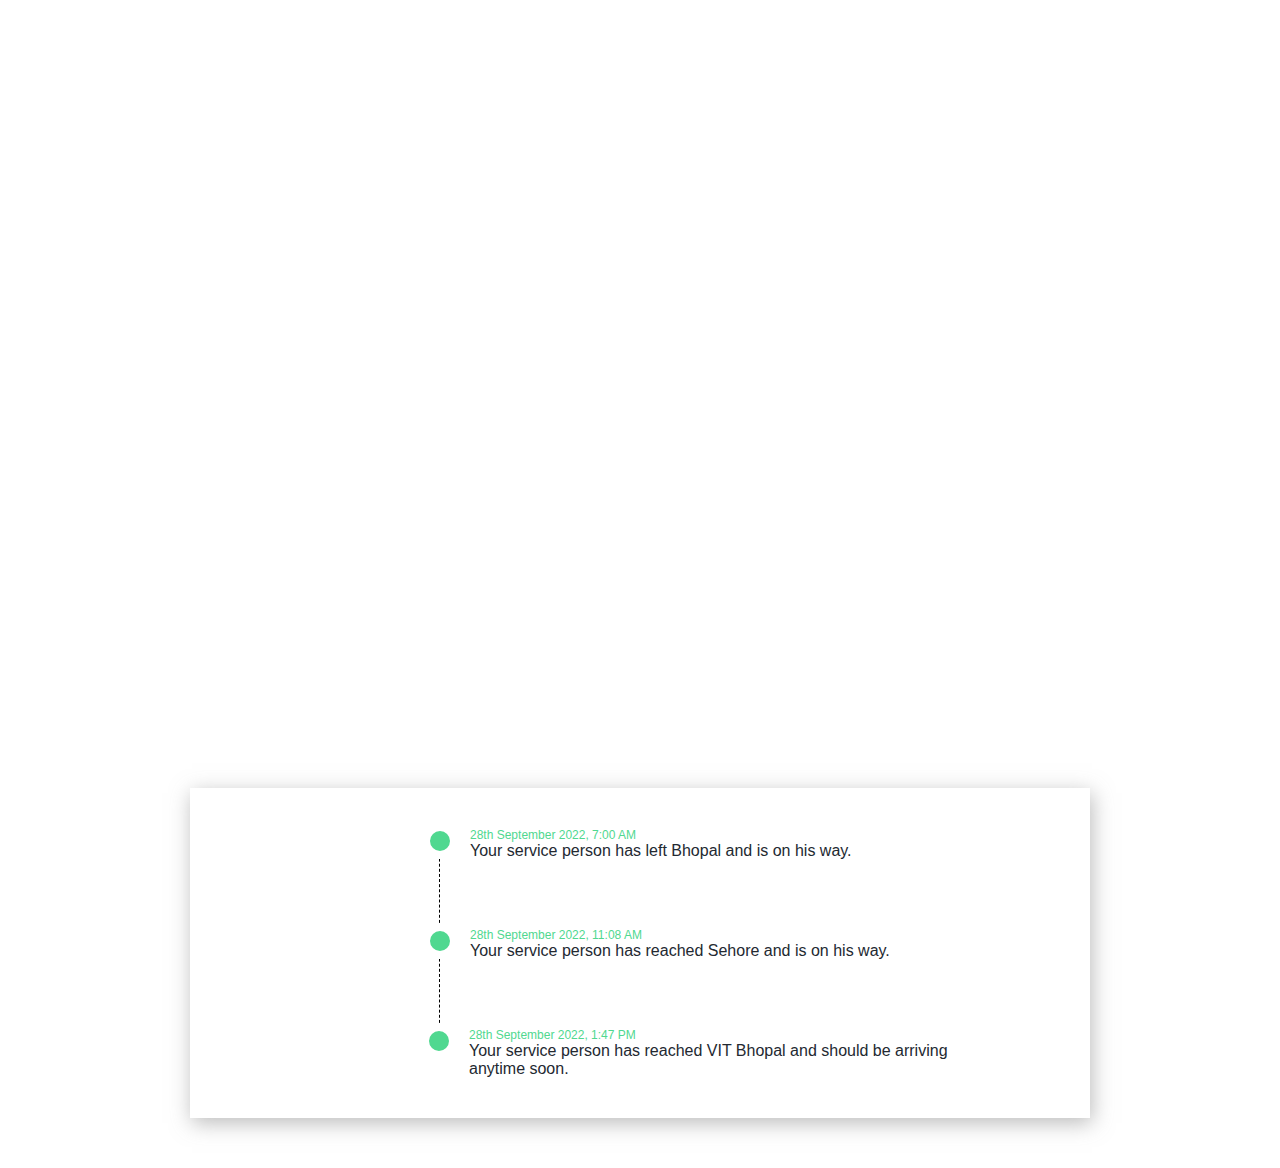
<file: track.html>
<!DOCTYPE html>
<html lang="en">
<head>
    <meta charset="UTF-8">
    <meta http-equiv="X-UA-Compatible" content="IE=edge">
    <meta name="viewport" content="width=device-width, initial-scale=1.0">
    <title>Tracker</title>
</head>
<link rel="stylesheet" href="css/styles.css">

<!-- embedded map starts here -->
<iframe class="map" src="https://www.google.com/maps/embed?pb=!1m28!1m12!1m3!1d117403.04464108497!2d76.90414411269087!3d23.139334880326263!2m3!1f0!2f0!3f0!3m2!1i1024!2i768!4f13.1!4m13!3e6!4m5!1s0x397cf36a4bac0fb9%3A0xce6c687b989469e1!2ssehore!3m2!1d23.2032399!2d77.0844044!4m5!1s0x397ce9ceaaaaaaab%3A0xa224b6b82b421f83!2svit%20bhopal!3m2!1d23.0774434!2d76.8512959!5e0!3m2!1sen!2sin!4v1664036182139!5m2!1sen!2sin" width="80%" height="650" style="border:0;" allowfullscreen="" loading="lazy" referrerpolicy="no-referrer-when-downgrade"></iframe>
<!-- embedded map ends here -->

<!-- vertical timeline starts here 
<div class="timeline">
    <div class="container left">
        <div class="date">01 Dec</div>
        <i class="icon fa fa-home"></i>
        <div class="content">
            <h2> lorem ipsum do re mi sa</h2>
            <p>
                Lorem ipsum....
            </p>
        </div>
    </div>
    <div class="container right">
        <div class="date">05 Dec</div>
        <i class="icon fa fa-home"></i>
        <div class="content">
            <h2> lorem ipsum do re mi sa</h2>
            <p>
                Lorem ipsum....
            </p>
        </div>
    </div>
    <div class="container left">
        <div class="date">10 Dec</div>
        <i class="icon fa fa-home"></i>
        <div class="content">
            <h2> lorem ipsum do re mi sa</h2>
            <p>
                Lorem ipsum....
            </p>
        </div>
    </div>
    <div class="container right">
        <div class="date">15 Dec</div>
        <i class="icon fa fa-home"></i>
        <div class="content">
            <h2> lorem ipsum do re mi sa</h2>
            <p>
                Lorem ipsum....
            </p>
        </div>
    </div>
    <div class="container right">
        <div class="date">20 Dec</div>
        <i class="icon fa fa-home"></i>
        <div class="content">
            <h2> lorem ipsum do re mi sa</h2>
            <p>
                Lorem ipsum....
            </p>
        </div>
    </div>
    <div class="container right">
        <div class="date">25 Dec</div>
        <i class="icon fa fa-home"></i>
        <div class="content">
            <h2> lorem ipsum do re mi sa</h2>
            <p>
                Lorem ipsum....
            </p>
        </div>
    </div>
-->
<div class="container">

    <div class="box">
      <div class="container-3">
        <span class="icon"><i class="fa fa-search"></i></span>
        <!-- <input type="search" id="search" placeholder="Search..." /> -->
      </div>
    </div>

<!--
    <div class="leftbox">
      <nav>
        <a id="dashboard"><i class="fas fa-tachometer-alt"></i></a>
        <a id="profile"> <i class="fas fa-user"></i> </a>
        <a id="settings"> <i class="fas fa-cog"></i> </a>
        <a id="messages"> <i class="fas fa-comments"></i> </a>
        <a id="notification"> <i class="fas fa-bell"></i> </a>
      </nav>
    </div>
-->
    <div class="rightbox">
      <div class="rb-container">
        <ul class="rb">
          <li class="rb-item" ng-repeat="itembx">
            <div class="timestamp">
              28th September 2022, 7:00 AM
            </div>
            <div class="item-title">Your service person has left Bhopal and is on his way.</div>
  
          </li>
          <li class="rb-item" ng-repeat="itembx">
            <div class="timestamp">
                28th September 2022, 11:08 AM
            </div>
            <div class="item-title">Your service person has reached Sehore and is on his way.</div>
  
          </li>
  
          <li class="rb-item" ng-repeat="itembx">
            <div class="timestamp">
                28th September 2022, 1:47 PM
            </div>
            <div class="item-title">Your service person has reached VIT Bhopal and should be arriving anytime soon.</div>
  
          </li>
  
        </ul>
  
      </div>
    </div>
  </div>
    


    <!-- vertical timeline ends here -->
</div>

<body>
    
</body>
</html>
</file>
<file: css/styles.css>
.map{
    padding-left: 150px;
}

/* 
*,
*::before,
*::after{
    box-sizing: border-box;
}

body{
    margin: 0;
    font-family: Arial,Arial, Helvetica, sans-serif;
    background: #ffffff;
}

.timeline{
    position: relative;
    width: 100%;
    max-width: 1140px;
    margin: 0 auto;
    padding: 15px 0;
}

.timeline::after{
    content: '';
    position: absolute;
    width: 2px;
    background: #000;
    top: 0;
    bottom: 0;
    left: 50%;
    margin-left: -1px;
}

.container{
    content: '';
    position: absolute;
    width: 16px;
    height: 16px;
    top: calc(50% - 8px);
    right: -8px;
    background-color: #ffffff;
    border: 2px solid #000;
    border-radius: 16px;
    z-index: 1;
}

.container-right::after{
    left: -8px;
}

.container::before{
    content: '';
    position: absolute;
    width: 50px;
    height: 2px;
    top: calc(50% - 1px);
    right: -8px;
    background: #000;
    z-index: 1;
}

.container.right::before{
    left: 8px;
}

.container .date{
    position: absolute;
    display: inline-block;
    top: calc(50% - 8px);
    text-align: center;
    font-size: 14px;
    font-weight: bold;
    color: #000;
    text-transform: uppercase;
    letter-spacing: 1px;
    z-index: 1;
}

.container.left .date{
    right: -75px;
}

.container.right .date{
    right: -75px;
}

.container .icon{
    position: absolute;
    display: inline-block;
    width: 40px;
    height: 40px;
    padding: 9px 0;
    top: calc(50% - 20px);
    background: #FFF;
    border: 2px solid #000;
    border-radius: 40px;
    text-align: center;
    font-size: 18px;
    color: #000;
    z-index: 1;
}

.container.left .icon{
    right: 56px;
}

.container.right .icon{
    left: 56px;
}

.container .content{
    padding: 30px 90px 30px 30px;
    background: #000;
    position: relative;
    border-radius: 0 500px 500px 0;
}

.container.right .content{
    padding: 30px 30px 30px 90px;
    border-radius: 500px 0 0 500px;
}

.container .content h2{
    margin: 0 0 10px 0;
    font-size: 18px;
    font-weight: normal;
    color: #fff;

}

.container .content p{
    margin: 0;
    font-size: 16px;
    line-height: 22px;
    color: #fff;
}


*/
@import url("https://fonts.googleapis.com/css2?family=PT+Sans&display=swap");

body {
  background: #ffffff;
}

.container {
  background: #ffffff;
  width: 900px;
  height: 330px;
  margin: 0 auto;
  position: relative;
  margin-top: 10%;
  box-shadow: 2px 5px 20px rgba(119, 119, 119, 0.5);
}

.leftbox {
  top: -5%;
  left: 5%;
  position: absolute;
  width: 15%;
  height: 110%;
  background-color: #50d890;
  box-shadow: 3px 3px 15px rgba(119, 119, 119, 0.5);
}

nav {
  margin: 2.6em auto;
}

nav a {
  list-style: none;
  padding: 35px;
  color: #ffffff;
  font-size: 1.1em;
  display: block;
  transition: all 0.5s ease-in-out;
}

.rightbox {
  padding: 0em 34rem 0em 0em;
  height: 100%;
}

.rb-container {
  font-family: "PT Sans", sans-serif;
  width: 50%;
  margin: auto;
  display: block;
  position: relative;
}

.rb-container ul.rb {
  margin: 2.5em 0;
  padding: 0;
  display: inline-block;
}

.rb-container ul.rb li {
  list-style: none;
  margin: auto;
  margin-left: 10em;
  min-height: 50px;
  border-left: 1px dashed rgb(0, 0, 0);
  padding: 0 0 50px 30px;
  position: relative;
}

.rb-container ul.rb li:last-child {
  border-left: 0;
}

.rb-container ul.rb li::before {
  position: absolute;
  left: -18px;
  top: -5px;
  content: " ";
  border: 8px solid rgba(255, 255, 255, 1);
  border-radius: 500%;
  background: #50d890;
  height: 20px;
  width: 20px;
  transition: all 500ms ease-in-out;
}

/*
.rb-container ul.rb li:hover::before {
  border-color: #232931;
  transition: all 1000ms ease-in-out;
}
*/

ul.rb li .timestamp {
  color: #50d890;
  position: relative;
  width: 200px;
  font-size: 12px;
}

.item-title {
  color: #232931;
  width: 500px;
}

.container-3 {
  width: 5em;
  vertical-align: right;
  white-space: nowrap;
  position: absolute;
}

/*
.container-3 input#search {
  width: 150px;
  height: 30px;
  background: #fbfbfb;
  border: none;
  font-size: 10pt;
  color: #262626;
  -webkit-border-radius: 5px;
  -moz-border-radius: 5px;
  border-radius: 5px;
  margin: 0.9em 0 0 28.5em;
  box-shadow: 3px 3px 15px rgba(119, 119, 119, 0.5);
}

*/

.container-3 .icon {
  margin: 1.3em 3em 0 31.5em;
  position: absolute;
  width: 150px;
  height: 30px;
  z-index: 1;
  color: #4f5b66;
}

input::placeholder {
  padding: 5em 5em 1em 1em;
  color: #50d890;
}
</file>
